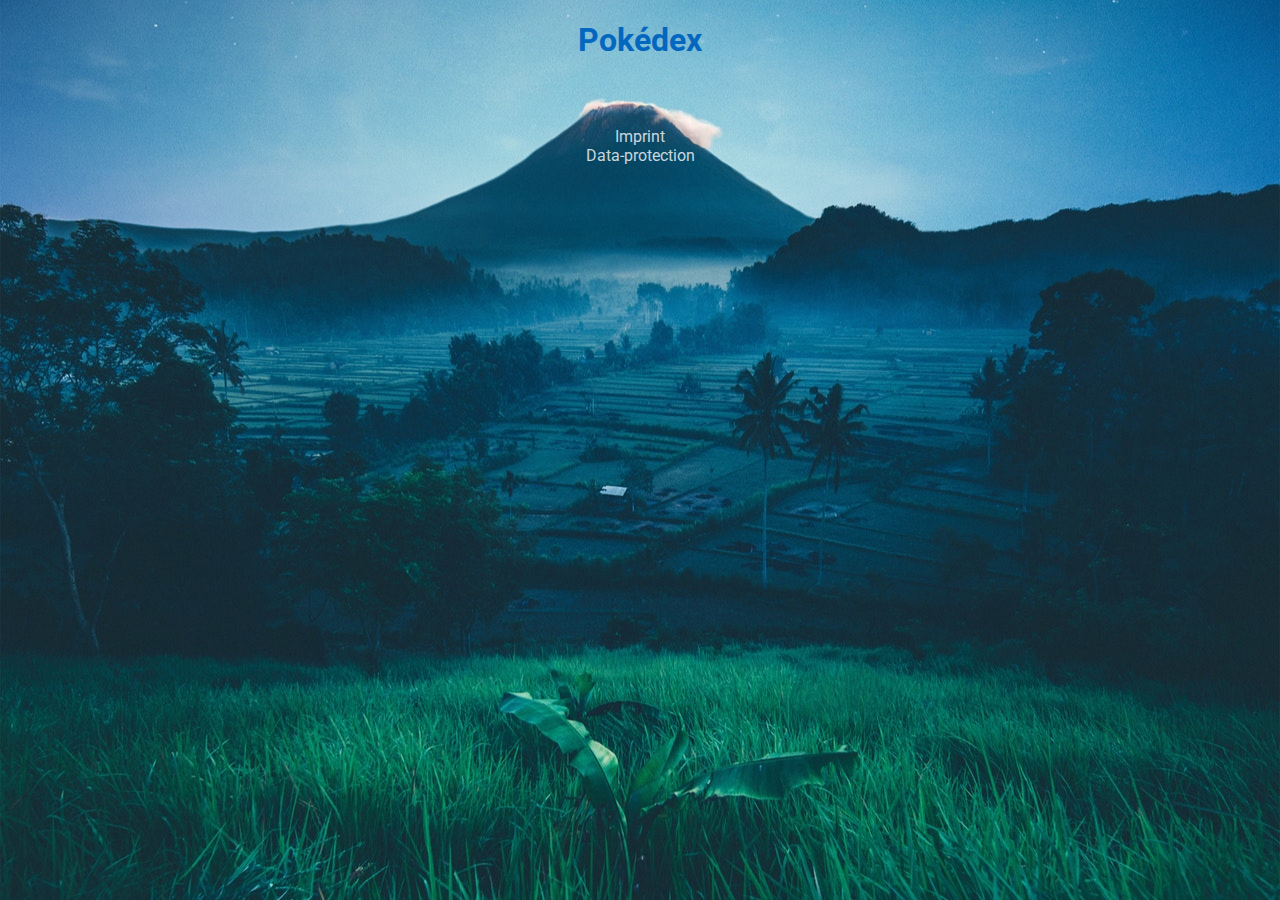
<file: pokedex.html>
<!DOCTYPE html>
<html lang="en">

<head>
    <meta charset="UTF-8">
    <meta http-equiv="X-UA-Compatible" content="IE=edge">
    <meta name="viewport" content="width=device-width, initial-scale=1.0">
    <title>Pokédex</title>
    <link rel="preconnect" href="https://fonts.gstatic.com">
    <link
        href="https://fonts.googleapis.com/css2?family=Roboto:ital,wght@0,100;0,300;0,400;0,500;0,700;0,900;1,100;1,300;1,400;1,500;1,700;1,900&display=swap"
        rel="stylesheet">

    <link rel="stylesheet" href="pokedex.css">
    <link rel="icon" type="image/png" href="img/pokeball.png">
    <script src="pokedex.js"></script>
</head>

<body onload="loadPokemon()">
    <div class="overlay">
        <h1>Pokédex</h1>
        <div id="pokeContent">

        </div>

        <div class="legal-notice">
            <a href="https://portfolio.fabiangurth.de/data-protection">Data-protection</a>
            <a href="https://portfolio.fabiangurth.de/imprint">Imprint</a>
        </div>
    </div>




</html>
</file>
<file: pokedex.css>
body {
    
    font-family: 'Roboto', sans-serif;
    color: white;
    margin: 0;
    background-image: url('img/night-sky.jpg');
    background-repeat: no-repeat;
    background-size: cover;
    background-position-y: 25%;
    
}

.overlay{
    display: flex;
    flex-direction: column;
    align-items: center;
    position: absolute;
    height: 100vh;
    top: 0;
    right: 0;
    left: 0;
    overflow: scroll;
    overflow-x: hidden;
}

h1{
    color: #0367bf;
}

#pokeContent {
    width: fit-content;
    padding: 15px;
    display: grid;
    grid-template-columns: auto auto auto;
    grid-row-gap: 15px;
    grid-column-gap: 15px ;
}

#pokeContent a{
    text-decoration: none;
    color: inherit;
}

#pokeContent a:hover{
    transform: scale(1.03);
    transition: 125ms transform ease-in-out;
}

.headline {
    display: flex;
}

h2 {
    margin: 0 20px 20px 0;
}

.id {
    font-size: 25px;
    font-weight: bold;
    color: black !important;
    opacity: 0.1;
}

.pokemon {
    padding: 10px 20px;
    /* width: fit-content; */
    border-radius: 20px;
    width: 200px;
    height: 130px;
}

.types {
    width: 75px;
    margin-right: 35px;
}

.type {
    padding: 5px 15px;
    width: fit-content;
    height: fit-content;
    background-color: #ffffff4a;
    border-radius: 100px;
    font-size: 14px;
    margin-bottom: 10px;
}

.basic-info {
    display: flex;
}

.pokemonImg {
    width: 80px;
    margin-top: -15px;
}

.legal-notice{
    margin: 16px 0;
    display: flex;
    flex-direction: column-reverse;
    align-items: center;
}
.legal-notice a{
    color: #ffffffc9;
    text-decoration: none;
}

.legal-notice a:hover{
    color: white;
    text-decoration: underline;
}

@media(max-width: 800px) {

    body{
        background-size: unset;
        background-position-y: 30%;
    }
    
    #pokeContent {
        grid-template-columns: auto auto;
        grid-row-gap: 10px;
        grid-column-gap: 10px;
       
    }
}

@media(max-width: 550px) {
    #pokeContent {
        grid-template-columns: auto;
    }
}
</file>
